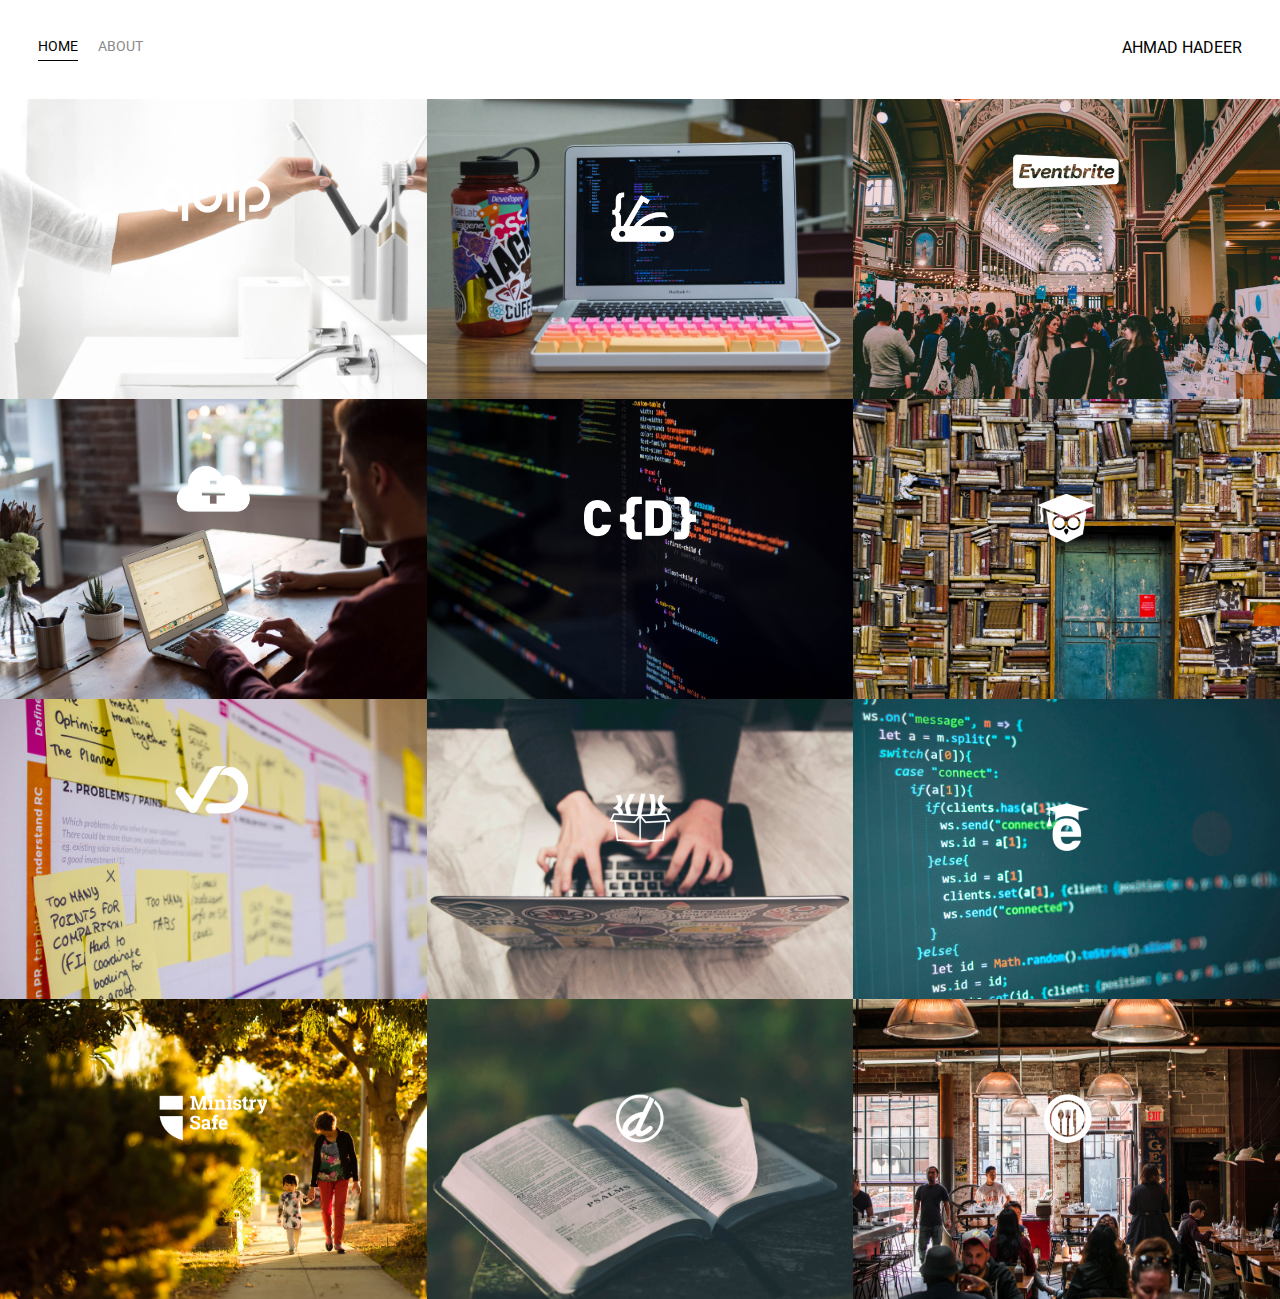
<file: index.html>
<!DOCTYPE html>
<html>

<head>
    <meta charset="utf-8">
    <title>Home</title>
    <link href="https://fonts.googleapis.com/css2?family=Roboto&display=swap" rel="stylesheet">
    <link rel="stylesheet" href="styles.css">
</head>

<body>
    <div class="container">
        <div class="nav-wrapper">
            <div class="left-side">
                <div class="nav-link-wrapper active-nav-link">
                    <a href="index.html">Home</a>
                </div>
                <div class="nav-link-wrapper">
                    <a href="abount.html">About</a>
                </div>
            </div>

            <div class="right-side">
                <div class="brand">
                    <div>AHMAD HADEER</div>
                </div>
            </div>
        </div>

        <div class="content-wrapper">
            <div class="portfolio-items-wrapper">

                <div class="portfolio-item-wrapper">
                    <div class="portfolio-img-background" style="background-image:url(images/portfolio1.jpg)"></div>

                    <div class="img-text-wrapper">
                        <div class="logo-wrapper">
                            <img src="images/logos/quip.png" alt="">
                        </div>

                        <div class="subtitle">I built the Quip Ecommerce platform, named a Top 25 Invention by Time Magazine in 2016.</div>
                    </div>
                </div>

                <div class="portfolio-item-wrapper">
                    <div class="portfolio-img-background" style="background-image:url(images/portfolio2.jpg)"></div>
                    <div class="img-text-wrapper">
                        <div class="logo-wrapper">
                            <img src="images/logos/devcamp.png" alt="">
                        </div>

                        <div class="subtitle">Coding bootcamp and learning management system.</div>
                    </div>
                </div>

                <div class="portfolio-item-wrapper">
                    <div class="portfolio-img-background" style="background-image:url(images/portfolio3.jpg)"></div>
                    <div class="img-text-wrapper">
                        <div class="logo-wrapper">
                            <img src="images/logos/eventbrite.png" alt="">
                        </div>

                        <div class="subtitle">Eventbrite is the leading event management platform on the web with millions of individuals utilizing their applications to find, register or, and management events in numerous industries.</div>
                    </div>
                </div>

                <div class="portfolio-item-wrapper">
                    <div class="portfolio-img-background" style="background-image:url(images/portfolio4.jpg)"></div>
                    <div class="img-text-wrapper">
                        <div class="logo-wrapper">
                            <img src="images/logos/shop-hacker.png" alt="">
                        </div>

                        <div class="subtitle">Shop Hacker allows you to easily import digital products such as elearning courses, software, and games directly into your ecommerce store.</div>
                    </div>
                </div>

                <div class="portfolio-item-wrapper">
                    <div class="portfolio-img-background" style="background-image:url(images/portfolio5.jpg)"></div>
                    <div class="img-text-wrapper">
                        <div class="logo-wrapper">
                            <img src="images/logos/crondose.png" alt="">
                        </div>

                        <div class="subtitle">Online tutorials and productivity tips.</div>
                    </div>
                </div>

                <div class="portfolio-item-wrapper">
                    <div class="portfolio-img-background" style="background-image:url(images/portfolio6.jpg)"></div>
                    <div class="img-text-wrapper">
                        <div class="logo-wrapper">
                            <img src="images/logos/dailysmarty.png" alt="">
                        </div>

                        <div class="subtitle">Keep track of what you learn every day.</div>
                    </div>
                </div>

                <div class="portfolio-item-wrapper">
                    <div class="portfolio-img-background" style="background-image:url(images/portfolio7.jpg)"></div>
                    <div class="img-text-wrapper">
                        <div class="logo-wrapper">
                            <img src="images/logos/dashtrack.png" alt="">
                        </div>

                        <div class="subtitle">What you track improves. DashTrack is a journal that makes it easy to track your daily tasks and make the most of your time each day.</div>
                    </div>
                </div>

                <div class="portfolio-item-wrapper">
                    <div class="portfolio-img-background" style="background-image:url(images/portfolio8.jpg)"></div>
                    <div class="img-text-wrapper">
                        <div class="logo-wrapper">
                            <img src="images/logos/devtrunk.png" alt="">
                        </div>

                        <div class="subtitle">Online shop for developer happiness.</div>
                    </div>
                </div>

                <div class="portfolio-item-wrapper">
                    <div class="portfolio-img-background" style="background-image:url(images/portfolio9.jpg)"></div>
                    <div class="img-text-wrapper">
                        <div class="logo-wrapper">
                            <img src="images/logos/edutechional.png" alt="">
                        </div>

                        <div class="subtitle">Online technology tutorials.</div>
                    </div>
                </div>

                <div class="portfolio-item-wrapper">
                    <div class="portfolio-img-background" style="background-image:url(images/portfolio10.jpg)"></div>
                    <div class="img-text-wrapper">
                        <div class="logo-wrapper">
                            <img src="images/logos/ministry-safe.png" alt="">
                        </div>

                        <div class="subtitle">A complete child safety system for organizations.</div>
                    </div>
                </div>

                <div class="portfolio-item-wrapper">
                    <div class="portfolio-img-background" style="background-image:url(images/portfolio11.jpg)"></div>
                    <div class="img-text-wrapper">
                        <div class="logo-wrapper">
                            <img src="images/logos/open-devos.png" alt="">
                        </div>

                        <div class="subtitle">Publish and share daily devotionals.</div>
                    </div>
                </div>

                <div class="portfolio-item-wrapper">
                    <div class="portfolio-img-background" style="background-image:url(images/portfolio12.jpg)"></div>
                    <div class="img-text-wrapper">
                        <div class="logo-wrapper">
                            <img src="images/logos/toastability.png" alt="">
                        </div>

                        <div class="subtitle">Easy way to manage the digital life of your bar or restaurant.</div>
                    </div>
                </div>

            </div>
        </div>
    </div>

    </div>
</body>
<script>
    const porfolioItems = document.querySelectorAll('.portfolio-item-wrapper')

    porfolioItems.forEach(porfolioItem => {
        porfolioItem.addEventListener('mouseover', () => {
            porfolioItem.childNodes[1].classList.add('img-darken');
        })

        porfolioItem.addEventListener('mouseout', () => {
            porfolioItem.childNodes[1].classList.remove('img-darken');
        })
    })
</script>

</html>
</file>
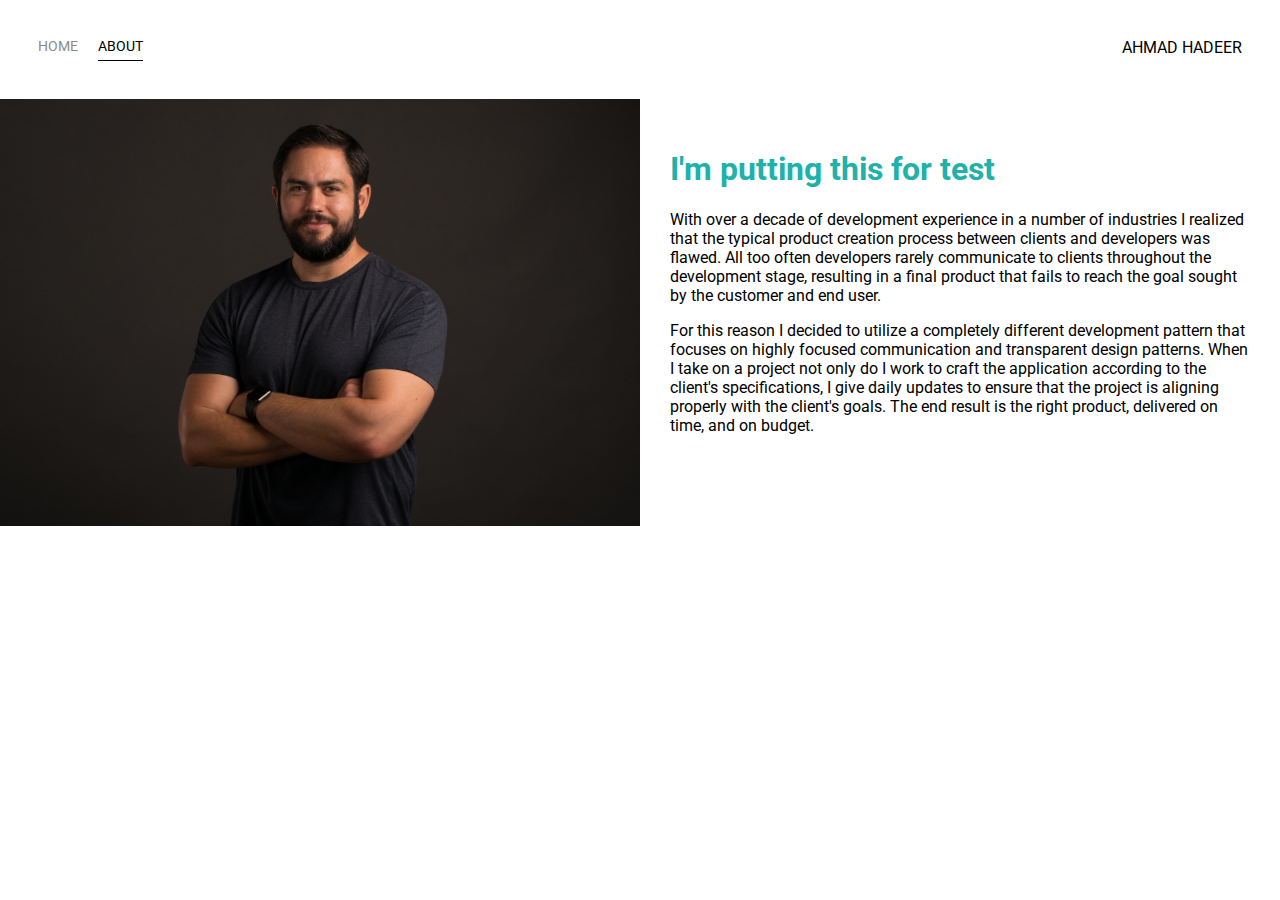
<file: abount.html>
<!DOCTYPE html>
<html>

<head>
    <meta charset="utf-8">
    <title>About</title>
    <link href="https://fonts.googleapis.com/css2?family=Roboto&display=swap" rel="stylesheet">
    <link rel="stylesheet" href="styles.css">
</head>

<body>
    <div class="container">
        <div class="nav-wrapper">
            <div class="left-side">
                <div class="nav-link-wrapper">
                    <a href="index.html">Home</a>
                </div>
                <div class="nav-link-wrapper active-nav-link">
                    <a href="abount.html">About</a>
                </div>
            </div>

            <div class="right-side">
                <div class="brand">
                    <div>AHMAD HADEER</div>
                </div>
            </div>
        </div>

        <div class="content-wrapper">
            <div class="two-column-wrapper">
                <div class="profile-img-wrapper">
                    <img src="./images/profile.jpg" alt="">
                </div>

                <div class="profile-content">
                    <h1>I'm putting this for test</h1>
                    <p>With over a decade of development experience in a number of industries I realized that the typical product creation process between clients and developers was flawed. All too often developers rarely communicate to clients throughout
                        the development stage, resulting in a final product that fails to reach the goal sought by the customer and end user.
                    </p>

                    <p>For this reason I decided to utilize a completely different development pattern that focuses on highly focused communication and transparent design patterns. When I take on a project not only do I work to craft the application according
                        to the client's specifications, I give daily updates to ensure that the project is aligning properly with the client's goals. The end result is the right product, delivered on time, and on budget.
                    </p>
                </div>
            </div>
        </div>
</body>

</html>
</file>
<file: styles.css>
/* Master styles */

body {
    margin: 0;
    font-family: 'Roboto', sans-serif;
}

.container {
    display: grid;
    grid-template-columns: 1fr;
}


/* Nav styles */

.nav-wrapper {
    display: flex;
    justify-content: space-between;
    padding: 38px;
}

.left-side {
    display: flex;
}

.nav-wrapper>.left-side>div {
    margin-right: 20px;
    font-size: 0.9em;
    text-transform: uppercase;
}

.nav-link-wrapper {
    height: 22px;
    border-bottom: 1px solid transparent;
    transition: border-bottom 0.5s;
}

.nav-link-wrapper a {
    color: #8a8a8a;
    text-decoration: none;
    transition: color 0.5s;
}

.nav-link-wrapper:hover {
    border-bottom: 1px solid black;
}

.nav-link-wrapper a:hover {
    color: black;
}

.active-nav-link {
    border-bottom: 1px solid black;
}

.active-nav-link a {
    color: black !important;
}


/* Portfolio styles */

.portfolio-items-wrapper {
    display: grid;
    grid-template-columns: 1fr 1fr 1fr;
}

.portfolio-item-wrapper {
    position: relative;
}

.portfolio-img-background {
    height: 300px;
    width: 100%;
    background-size: cover;
    background-position: center;
    background-repeat: no-repeat;
}

.img-text-wrapper {
    position: absolute;
    top: 0;
    display: flex;
    flex-direction: column;
    justify-content: center;
    align-items: center;
    height: 100%;
    text-align: center;
    padding-left: 100px;
    padding-right: 100px;
}

.logo-wrapper img {
    width: 50%;
    margin-bottom: 20px;
}

.img-text-wrapper .subtitle {
    transition: 1s;
    font-weight: 600;
    color: transparent;
}

.img-text-wrapper:hover .subtitle {
    font-weight: 600;
    color: lightseagreen;
}

.img-darken {
    transition: 1s;
    filter: brightness(0.3);
}


/* About page styles */

.two-column-wrapper {
    display: grid;
    grid-template-columns: 1fr 1fr;
}

.profile-img-wrapper img {
    width: 100%;
}

.profile-content {
    padding: 30px;
}

.profile-content h1 {
    color: lightseagreen;
}
</file>
